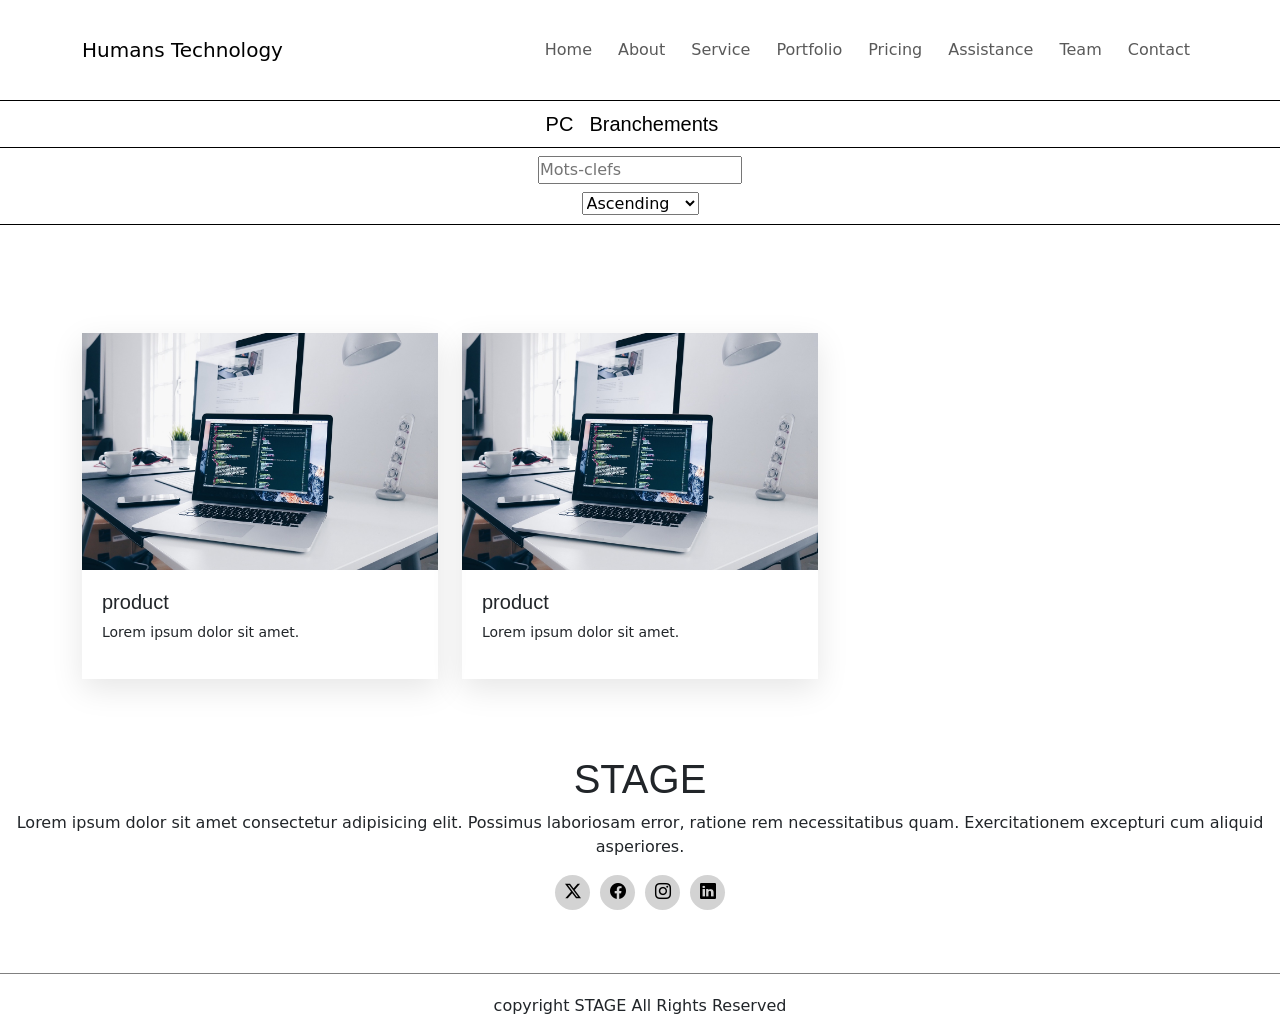
<file: catalogue.html>
<!DOCTYPE html>
<html lang="en">
<head>
    <meta charset="UTF-8">
    <meta name="viewport" content="width=device-width, initial-scale=1.0">
    <link rel="stylesheet" href="css/catalogue-styles.css">
    <link rel="stylesheet" href="css/style.css">
    <title>Humans Technology</title>
    <link href="https://cdn.jsdelivr.net/npm/bootstrap@5.3.3/dist/css/bootstrap.min.css" rel="stylesheet" integrity="sha384-QWTKZyjpPEjISv5WaRU9OFeRpok6YctnYmDr5pNlyT2bRjXh0JMhjY6hW+ALEwIH" crossorigin="anonymous">
    <link rel="stylesheet" href="https://cdn.jsdelivr.net/npm/bootstrap-icons@1.11.3/font/bootstrap-icons.min.css">
</head>

<body>

    <header id="header" class="navbar fixed-top navbar-expand-lg">
        <div class="container">
            <!-- Logo -->
            <a class="navbar-brand" href="#">Humans Technology</a>

            <!-- Bouton pour mobile -->
            <button class="navbar-toggler collapsed" type="button" data-bs-toggle="collapse" data-bs-target="#navbarNav"
                aria-controls="navbarNav" aria-expanded="false" aria-label="Toggle navigation">
                <span class="custom-toggler-icon">☰</span> <!-- Icône personnalisée -->
            </button>


            <!-- Menu -->
            <div class="collapse navbar-collapse menu-container" id="navbarNav">
                <ul class="navbar-nav d-lg-flex flex-lg-row flex-column ms-auto">
                    <li class="nav-item">
                        <a class="nav-link " href="../index.html#home">Home</a>
                    </li>
                    <li class="nav-item">
                        <a class="nav-link " href="../index.html#about">About</a>
                    </li>
                    <li class="nav-item">
                        <a class="nav-link" href="../index.html#service">Service</a>
                    </li>
                    <li class="nav-item">
                        <a class="nav-link" href="../index.html#portfolio">Portfolio</a>
                    </li>
                    <li class="nav-item">
                        <a class="nav-link" href="../index.html#pricing">Pricing</a>
                    </li>
                    <li class="nav-item dropdown">
                        <a class="nav-link " href="../index.html#assistance" role="button" data-bs-toggle="dropdown">
                            Assistance
                        </a>
                        <ul class="dropdown-menu">
                            <li><a class="dropdown-item" href="../index.html#prive">privé</a></li>
                            <li><a class="dropdown-item" href="../index.html#professionnel">professionnel</a></li>
                        </ul>
                    </li>
                    <!-- <li class="nav-item">
                        <a class="nav-link" href="#assistance">Assistance</a>
                    </li> -->
                    <li class="nav-item">
                        <a class="nav-link" href="#team">Team</a>
                    </li>
                    <li class="nav-item">
                        <a class="nav-link" href="#contact">Contact</a>
                    </li>
                </ul>
            </div>
        </div>
    </header>


    <main>
        <section class="p-0">

            <!-- Catégories -->
            <nav class="navbar justify-content-center">
                <li class="nav-item dropdown">
                    <a class="navbar-brand" href="">PC</a>

                    <!-- Second level -->
                    <ul class="dropdown-menu">
                        <li><a class="dropdown-item" href="#">Portables</a></li>
                        <li><a class="dropdown-item" href="#">Tablettes</a></li>
                        <li>
                            <a class="dropdown-item dropdown-toggle" id="tours-menu" href="#">Tours</a>

                            <ul class="dropdown-menu-toggle" id="tours-submenu">
                                <li><a class="dropdown-item" href="#">Boitiers</a></li>
                                <li><a class="dropdown-item" href="#">Cartes mère</a></li>
                                <li><a class="dropdown-item" href="#">Processeurs</a></li>
                            </ul>
                        </li>
                    </ul>
                </li>

                <li class="nav-item">
                    <a class="navbar-brand" href="">Branchements</a>
                </li>
            </nav>

            <!-- Filtres -->
            <section class="text-center p-0">
                <div class="m-2">
                    <input type="text" name="" id="" placeholder="Mots-clefs">
                </div>
    
                <div class="m-2">
                    <select name="" id="">
                        <option value="ascending">Ascending</option>
                        <option value="descending">Descending</option>
                    </select>
                </div>

            </section>
        </section>

        <section>

            <!-- Products -->
            <div class="container pt-5">
                <div class="layout">
                    <div class="row gy-4">
                        <div class="product col-lg-4 col-md-6 col-sm-6">
                            <div class="content">
                                <a href="details/portfolio-details.html"><img src="./assets/images/fill.jpg" alt=""></a>
                                <div class="info">
                                    <h5>product</h5>
                                    <p>Lorem ipsum dolor sit amet.</p>
                                </div>
                            </div>
                        </div>
                        <div class="product col-lg-4 col-md-6 col-sm-6">
                            <div class="content">
                                <a href="details/portfolio-details.html"><img src="./assets/images/fill.jpg" alt=""></a>
                                <div class="info">
                                    <h5>product</h5>
                                    <p>Lorem ipsum dolor sit amet.</p>
                                </div>
                            </div>
                        </div>
                    </div>
                </div>
            </div>
        </section>
    </main>



    <footer id="footer" class="text-center py-3">
        <div>
            <h1>STAGE</h1>
            <p>Lorem ipsum dolor sit amet consectetur adipisicing elit. Possimus laboriosam error, ratione rem
                necessitatibus quam. Exercitationem excepturi cum aliquid asperiores.</p>

            <div class="social">
                <a href=""><i class="bi bi-twitter-x"></i></a>
                <a href=""><i class="bi bi-facebook"></i></a>
                <a href=""><i class="bi bi-instagram"></i></a>
                <a href=""><i class="bi bi-linkedin"></i></a>
            </div>
        </div>

        <div id="copyright" class="mt-5 mb-5">copyright STAGE All Rights Reserved</div>
    </footer>

    <script src="./js/script.js"></script>
    <script src="https://cdn.jsdelivr.net/npm/bootstrap@5.3.3/dist/js/bootstrap.bundle.min.js"
        integrity="sha384-YvpcrYf0tY3lHB60NNkmXc5s9fDVZLESaAA55NDzOxhy9GkcIdslK1eN7N6jIeHz"
        crossorigin="anonymous"></script>
    
</body>
</html>
</file>
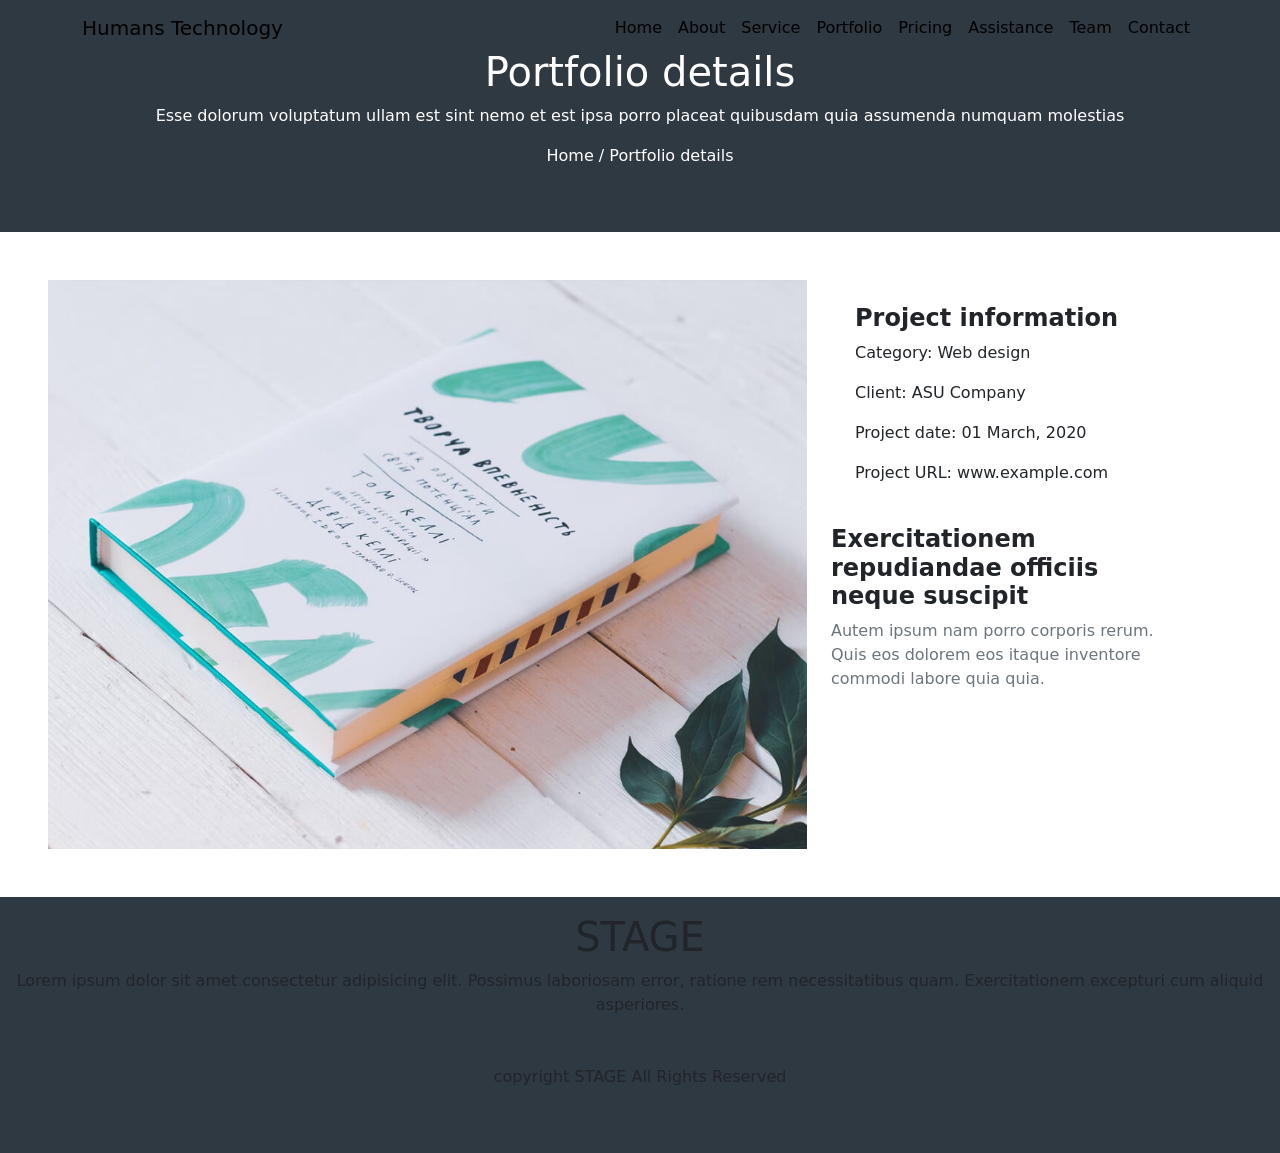
<file: html/details/article-details.html>
<!DOCTYPE html>
<html lang="en">
<head>
    <meta charset="UTF-8">
    <meta name="viewport" content="width=device-width, initial-scale=1.0">
    <link rel="stylesheet" href="../../css/details-styles.css">
    <title>Humans Technology</title>
    <link href="https://cdn.jsdelivr.net/npm/bootstrap@5.3.3/dist/css/bootstrap.min.css" rel="stylesheet" integrity="sha384-QWTKZyjpPEjISv5WaRU9OFeRpok6YctnYmDr5pNlyT2bRjXh0JMhjY6hW+ALEwIH" crossorigin="anonymous">
</head>    

<body>

    <header id="header" class="navbar fixed-top navbar-expand-lg">
        <div class="container">
            <!-- Logo -->
            <a class="navbar-brand" href="#">Humans Technology</a>

            <!-- Bouton pour mobile -->
            <button class="navbar-toggler collapsed" type="button" data-bs-toggle="collapse" data-bs-target="#navbarNav"
                aria-controls="navbarNav" aria-expanded="false" aria-label="Toggle navigation">
                <span class="custom-toggler-icon">☰</span> <!-- Icône personnalisée -->
            </button>


            <!-- Menu -->
            <div class="collapse navbar-collapse  menu-container" id="navbarNav">
                <ul class="navbar-nav d-lg-flex flex-lg-row flex-column ms-auto">
                    <li class="nav-item">
                        <a class="nav-link " href="../../index.html#home">Home</a>
                    </li>
                    <li class="nav-item">
                        <a class="nav-link " href="../../index.html#about">About</a>
                    </li>
                    <li class="nav-item">
                        <a class="nav-link" href="../../index.html#service">Service</a>
                    </li>
                    <li class="nav-item">
                        <a class="nav-link" href="../../index.html#portfolio">Portfolio</a>
                    </li>
                    <li class="nav-item">
                        <a class="nav-link" href="../../index.html#pricing">Pricing</a>
                    </li>
                    <li class="nav-item dropdown">
                        <a class="nav-link " href="../../index.html#assistance" role="button" data-bs-toggle="dropdown">
                            Assistance
                        </a>
                        <ul class="dropdown-menu">
                            <li><a class="dropdown-item" href="../../index.html#prive">privé</a></li>
                            <li><a class="dropdown-item" href="../../index.html#professionnel">professionnel</a></li>
                        </ul>
                    </li>
                    <!-- <li class="nav-item">
                        <a class="nav-link" href="#assistance">Assistance</a>
                    </li> -->
                    <li class="nav-item">
                        <a class="nav-link" href="#team">Team</a>
                    </li>
                    <li class="nav-item">
                        <a class="nav-link" href="#contact">Contact</a>
                    </li>
                </ul>
            </div>
        </div>
    </header>

    <main>
        <!-- Portfolio details first feed -->
        <section class="p-5 details-section-feed">
            <h2 class="text-center text-white fs-1">Portfolio details</h2>

            <p class="text-center text-white">
                Esse dolorum voluptatum ullam est sint nemo et est ipsa porro placeat quibusdam quia assumenda numquam molestias
            </p>
            <p class="text-center text-white">Home / Portfolio details</p>
        </section>

        <!-- Portfolio details section -->
        <section class="container row flex-nowrap p-5">
            <h2 hidden>Portfolio details</h2>
            
            <img class="col-9" src="../../assets/details-images/product.jpg" alt="Picture"> 

            <section class="col-4 portfolio-description">
                <article class="p-4">
                    <h3 class="fs-4 fw-bold">Project information</h3>

                    <div>
                        <p>Category: Web design</p>
                        <p>Client: ASU Company</p>
                        <p>Project date: 01 March, 2020</p>
                        <p>Project URL: www.example.com</p>
                    </div>
                </article>

                <article>
                    <h3 class="fs-4 fw-bold">Exercitationem repudiandae officiis neque suscipit</h3>
                    <p class="text-secondary">
                        Autem ipsum nam porro corporis rerum. 
                        Quis eos dolorem eos itaque inventore commodi labore quia quia.
                    </p>
                </article>
        </section>
    </main>

    <footer id="footer" class="text-center py-3">
        <div>
            <h1>STAGE</h1>
            <p>Lorem ipsum dolor sit amet consectetur adipisicing elit. Possimus laboriosam error, ratione rem
                necessitatibus quam. Exercitationem excepturi cum aliquid asperiores.</p>

            <div class="social">
                <a href=""><i class="bi bi-twitter-x"></i></a>
                <a href=""><i class="bi bi-facebook"></i></a>
                <a href=""><i class="bi bi-instagram"></i></a>
                <a href=""><i class="bi bi-linkedin"></i></a>
            </div>
        </div>

        <div id="copyright" class="mt-5 mb-5">copyright STAGE All Rights Reserved</div>
    </footer>
    
    <script src="../../js/script.js"></script>
    <script src="https://cdn.jsdelivr.net/npm/bootstrap@5.3.3/dist/js/bootstrap.bundle.min.js"
        integrity="sha384-YvpcrYf0tY3lHB60NNkmXc5s9fDVZLESaAA55NDzOxhy9GkcIdslK1eN7N6jIeHz"
        crossorigin="anonymous"></script>


</body>
</html
</file>
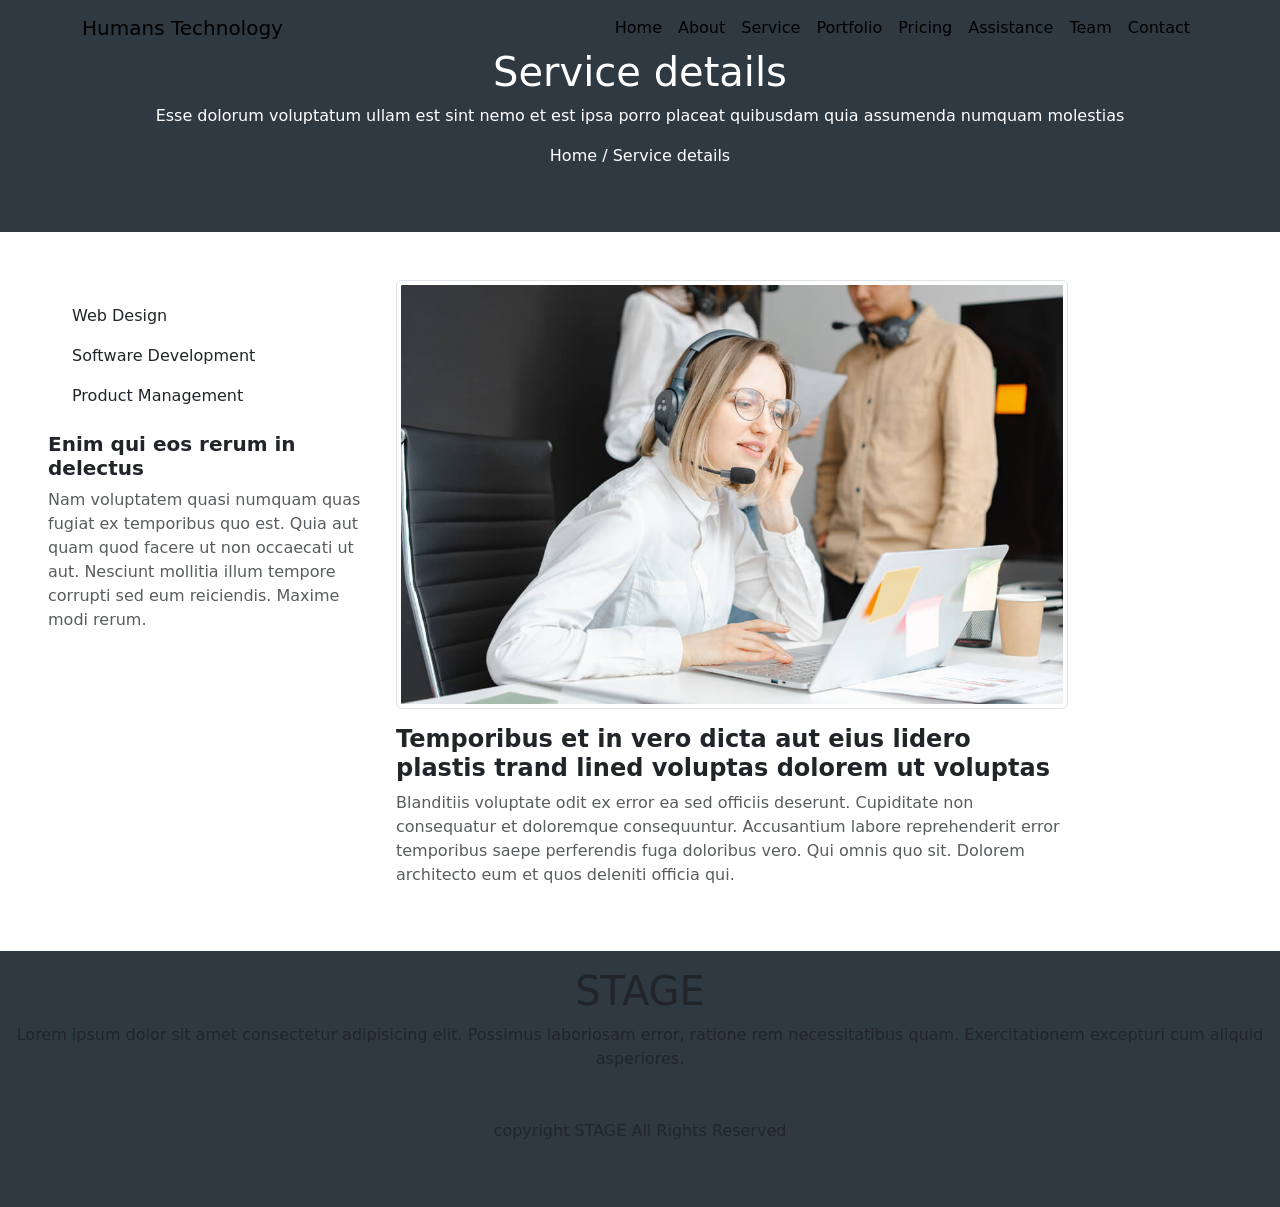
<file: html/details/service-details.html>
<!DOCTYPE html>
<html lang="en">
  
<head>
    <meta charset="UTF-8">
    <meta name="viewport" content="width=device-width, initial-scale=1.0">
    <link rel="stylesheet" href="../../css/details-styles.css">
    <title>Humans Technology</title>
    <link href="https://cdn.jsdelivr.net/npm/bootstrap@5.3.3/dist/css/bootstrap.min.css" rel="stylesheet" integrity="sha384-QWTKZyjpPEjISv5WaRU9OFeRpok6YctnYmDr5pNlyT2bRjXh0JMhjY6hW+ALEwIH" crossorigin="anonymous">
</head>
<body>

    <header id="header" class="navbar fixed-top navbar-expand-lg">
        <div class="container">
            <!-- Logo -->
            <a class="navbar-brand" href="#">Humans Technology</a>

            <!-- Bouton pour mobile -->
            <button class="navbar-toggler collapsed" type="button" data-bs-toggle="collapse" data-bs-target="#navbarNav"
                aria-controls="navbarNav" aria-expanded="false" aria-label="Toggle navigation">
                <span class="custom-toggler-icon">☰</span> <!-- Icône personnalisée -->
            </button>


            <!-- Menu -->
            <div class="collapse navbar-collapse menu-container" id="navbarNav">
                <ul class="navbar-nav d-lg-flex flex-lg-row flex-column ms-auto">
                    <li class="nav-item">
                        <a class="nav-link " href="../../index.html#home">Home</a>
                    </li>
                    <li class="nav-item">
                        <a class="nav-link " href="../../index.html#about">About</a>
                    </li>
                    <li class="nav-item">
                        <a class="nav-link" href="../../index.html#service">Service</a>
                    </li>
                    <li class="nav-item">
                        <a class="nav-link" href="../../index.html#portfolio">Portfolio</a>
                    </li>
                    <li class="nav-item">
                        <a class="nav-link" href="../../index.html#pricing">Pricing</a>
                    </li>
                    <li class="nav-item dropdown">
                        <a class="nav-link " href="../../index.html#assistance" role="button" data-bs-toggle="dropdown">
                            Assistance
                        </a>
                        <ul class="dropdown-menu">
                            <li><a class="dropdown-item" href="../../index.html#prive">privé</a></li>
                            <li><a class="dropdown-item" href="../../index.html#professionnel">professionnel</a></li>
                        </ul>
                    </li>
                    <!-- <li class="nav-item">
                        <a class="nav-link" href="#assistance">Assistance</a>
                    </li> -->
                    <li class="nav-item">
                        <a class="nav-link" href="#team">Team</a>
                    </li>
                    <li class="nav-item">
                        <a class="nav-link" href="#contact">Contact</a>
                    </li>
                </ul>
            </div>
        </div>
    </header>

    <!-- 
    <header class="
                d-flex 
                justify-content-between align-items-center
                fixed-top
                px-5">
        <h1 class="fs-3 text-white">REGNA</h1>

        <nav class="navbar">
            <a class="navbar-brand text-white" href="">Home</a>
            <a class="navbar-brand text-white" href="">About</a>
            <a class="navbar-brand text-white" href="">Services</a>
            <a class="navbar-brand text-white" href="">Contact</a>
        </nav>
    </header>
    -->
    
    <main>
        
        <!-- Service details first feed -->
        <section class="p-5 text-center text-white details-section-feed">
            <h2 class="fs-1">Service details</h2>
            <p>
                Esse dolorum voluptatum ullam est sint nemo et est ipsa porro placeat quibusdam quia assumenda numquam molestias
            </p>
            <p>Home / Service details</p>
        </section>

        <!-- Service details section -->
        <section class="container row p-5">
            <h2 hidden>Service details</h2>

            <section class="col-4 service-description">
                <h3 hidden>Service</h3>

                <article class="m-4">
                    <p>Web Design</p>
                    <p>Software Development</p>
                    <p>Product Management</p>
                </article>

                <article>
                    <h4 class="fs-5 fw-bold">Enim qui eos rerum in delectus</h4>
                    <p class="text-body-secondary">
                        Nam voluptatem quasi numquam quas fugiat ex temporibus quo est. 
                        Quia aut quam quod facere ut non occaecati ut aut. 
                        Nesciunt mollitia illum tempore corrupti sed eum reiciendis. Maxime modi rerum.
                    </p>
                </article>
            </section>

            <section class="col-8">
                <h3 hidden>Service description</h3>
        
                <img class="img-thumbnail" src="../../assets/details-images/service.jpg" alt="Service picture">

                <article class="my-3">
                    <h4 class="fs-4 fw-bold">Temporibus et in vero dicta aut eius lidero plastis trand lined voluptas dolorem ut voluptas</h4>
                    <p class="text-body-secondary">
                        Blanditiis voluptate odit ex error ea sed officiis deserunt.
                        Cupiditate non consequatur et doloremque consequuntur. 
                        Accusantium labore reprehenderit error temporibus saepe perferendis fuga doloribus vero.
                        Qui omnis quo sit. Dolorem architecto eum et quos deleniti officia qui.
                    </p>
                </article>
            </section>
        </section>

    </main>

    <!--
    <footer class="py-3 text-center text-white">
        <h4 class="fs-1">Regna</h4>
        <p class="fst-italic">Et aut eum quis fuga eos sunt ipsa nihil. Labore corporis magni eligendi fuga maxime saepe commodi placeat.</p>

        <div>
            <p>Logos</p>
        </div>
        
        <div>
            <span>Copyright<span>
            <span class="fw-bold">Regna</span>
            <span>All Rights Reserved</span>
        </div>

        <p>Designed by</p>
    </footer>
    -->

    <footer id="footer" class="text-center py-3">
        <div>
            <h1>STAGE</h1>
            <p>Lorem ipsum dolor sit amet consectetur adipisicing elit. Possimus laboriosam error, ratione rem
                necessitatibus quam. Exercitationem excepturi cum aliquid asperiores.</p>

            <div class="social">
                <a href=""><i class="bi bi-twitter-x"></i></a>
                <a href=""><i class="bi bi-facebook"></i></a>
                <a href=""><i class="bi bi-instagram"></i></a>
                <a href=""><i class="bi bi-linkedin"></i></a>
            </div>
        </div>

        <div id="copyright" class="mt-5 mb-5">copyright STAGE All Rights Reserved</div>
    </footer>

    <script src="../../js/script.js"></script>
    <script src="https://cdn.jsdelivr.net/npm/bootstrap@5.3.3/dist/js/bootstrap.bundle.min.js"
        integrity="sha384-YvpcrYf0tY3lHB60NNkmXc5s9fDVZLESaAA55NDzOxhy9GkcIdslK1eN7N6jIeHz"
        crossorigin="anonymous"></script>

</body>
</html
</file>
<file: css/catalogue-styles.css>
* {
    /* No spacing reset */
    margin: 0;
    padding: 0;
}

li {
    list-style: none;
}
</file>
<file: css/style.css>
* {
    box-sizing: border-box;
}

h1,
h2,
h3,
h4,
h5,
h6 {
    font-family: "Roboto", sans-serif;
    font-weight: 700;
    
}


nav {
    font-family: "Poppins", sans-serif;
}

html,
body {
    width: 100%;
    max-width: 100vw;
}
body {
    background-color: #f0f0f0;
    margin: 0;
    padding-top: 100px;
    font-family: "Roboto", system-ui, -apple-system, "Segoe UI", Roboto, "Helvetica Neue", Arial, "Noto Sans", "Liberation Sans", sans-serif, "Apple Color Emoji", "Segoe UI Emoji", "Segoe UI Symbol", "Noto Color Emoji";
    font-size: 16px;
    font-weight: 400;
}

#header {
    height: 100px;
    width: 100%;
    max-width: 100vw;
    position: fixed;
    top: 0;
    left: 0;
    right: 0;
    background-color: rgba(0, 0, 0, 0);
    z-index: 100;
    transition: background-color 0.3s ease, opacity 0.3s ease;
}

#home {
    height: 100vh;
    background: url('../assets/images/hong-kong-gonkong-megapolis.jpg') no-repeat center center;
    background-size: cover;
    position: relative;
    z-index: 1;
    margin-top: -100px;
}

#home img {
    width: 100%;
    height: 100%;
    object-fit: cover;
    position: fixed;
    top: 0;
    left: 0;
    z-index: -1;
}

#home .w-100 {
    position: relative;
    z-index: 2;
}

section {
    border-top: 1px solid black;
    background-color: #ffffff;
    padding: 60px 0 60px 0;
}

/* *!NAVBAR */
.navbar-nav {
    display: flex !important;
    flex-direction: row;
    gap: 10px;
}
.custom-toggler-icon {
    font-size: 1.5rem;
    display: inline-block;
    transition: transform 0.3s ease-in-out;
}

.navbar-toggler .navbar-toggler-icon {
    display: none; 
}

.nav-link {
    position: relative;
    text-decoration: none;
    color: black;
    font-size: 18px;
}

.nav-link::after {
    content: "";
    position: absolute;
    left: 0;
    bottom: 0;
    width: 100%;
    height: 3px;
    background-color: lightblue;
    transform: scaleX(0);
    transform-origin: left;
    transition: transform 0.3s ease-in-out;
}

.nav-link:hover::after {
    transform: scaleX(1);
}

.nav-link.active::after {
    transform: scaleX(1);
}

.dropdown-item {
    color: black; 
    transition: background-color 0.3s, color 0.3s;
}

.dropdown-item:hover {
    background-color: rgba(200, 200, 200, 0.5); 
}

@media (min-width: 992px) {
    .nav-item.dropdown:hover .dropdown-menu {
        display: block; 
        margin-top: 0; 
    }
}

@media (max-width: 991px) {
    .menu-container {
        background-color: #f8f9fa; 
        border-radius: 20px;
        padding: 20px;
        width: 90%;
        max-width: 400px;
        margin: auto;
        position: relative; 
        box-shadow: 0px 4px 10px rgba(0, 0, 0, 0.1);
        overflow: hidden;
        max-height: 90vh; 
    }

    body {
        overflow-x: hidden;
    }

    .btn-close {
        position: absolute;
        top: 10px;
        right: 10px;
        font-size: 1.5rem;
        cursor: pointer;
    }

    .navbar-collapse {
        position: absolute;
        top: 100%;
        left: 50%;
        transform: translateX(-50%);
        width: 100%;
        display: flex;
        justify-content: center;
    }

    .navbar-nav {
        text-align: center;
        width: 100%;
    }

    .navbar-nav .nav-item {
        padding: 10px 0;
    }
}

/* *!About */
.container {
    height: auto;
}

@media (max-width: 767px) {
    #about .offset-1 {
        margin-left: 0 !important;
    }
    #about .col-md-5 {
        text-align: center;
    }
    #about .col-md-5 img {
        margin: 0 auto;
    }
}

/* *! filler infos*/
.filler span {
    font-size: 48px;
    display: block;
    color: #2dc997;
    font-weight: 700;
}


@media (max-width: 576px) {
    .filler span {
        font-size: 32px;
    }
    .filler p {
        font-size: 14px;
    }
    .filler container{
        height:100vh;
    }
}

/* *!Services */
.service-item {
    position: relative;
    padding: 50px 30px;
    margin-top: 36px;
    border: 1px solid color-mix(in srgb, #666666, transparent 85%);
    text-align: center;
}
.service-item .icon {
    position: absolute;
    top: -30px;
    left: calc(50% - 30px);
    background-color: #2dc997;
    color: white;
    border-radius: 50px;
    width: 72px;
    height: 72px;
    display: flex;
    justify-content: center;
    align-items: center;
    font-size: 28px;
    border: 6px solid white;
    transition: ease-in-out 0.3s;
}

.service-item a {
    text-decoration: none;
    color: black;
}
.service-item h3 {
    margin-top: 10px;
    font-size: 22px;
    transition: ease-in-out 0.3s;
}
.service-item p {
    line-height: 24px;
    font-size: 14px;
    margin-bottom: 0;
}

.service-item:hover h3 {
    color: #2dc997; 
}

.service-item:hover .icon {
    background: #f8f9fa;
    border: 2px solid #2dc997;
}

.service-item:hover .icon i {
    color: #2dc997; 
}

/* *!Portfolio */
.layout ul {
    list-style: none;
    display: flex;
    flex-wrap: wrap;
    justify-content: center;
}
.product {

    max-width: 100%;
}

.content {
    box-shadow: 0px 10px 30px rgba(0, 0, 0, 0.1);
    display: inline-block;
    position: relative;
}
.content a {
    position: relative;
    display: block;
    overflow: hidden;
}
.content img {
    width: 100%;
    display: block;
    transition: transform 0.3s ease-in-out;
    position: relative; 
    object-fit: cover;
}

.content img:hover {
    transform: scale(1.2);
}

.info {
    padding: 20px;
}
.info h4 {
    font-size: 18px;
    font-weight: 600;
}
.info p {
    font-size: 14px;
}

@media (min-width: 1200px) {
    .product {
        flex: 0 0 33.3333% !important;
        max-width: 33.3333% !important;
    }
}

/* !PRICING */
.product-img {
    width: 100px;
    height: 100px;
    object-fit: cover;
}
.thumbnail-img {
    width: 50px;
    height: 50px;
    object-fit: cover;
    cursor: pointer;
    margin: 2px;
    border: 1px solid #ddd;
    border-radius: 5px;
}
.thumbnail-img:hover {
    border-color: #2dc997;
}
.price {
    font-weight: bold;
    color: #d9534f;
}

/* *!Team */
.team-card {
    height: 200px;
    max-width: 48%;
    background-color: white;
    box-shadow: 0px 2px 15px rgba(0, 0, 0, 0.1);
    margin: 10px;
    padding-top: 20px;
    border-radius: 5px;
}

.image {
    width: 150px;
    height: 150px;
    border-radius: 50%;
    overflow: hidden;
    position: relative;
}

.image img {
    width: 150px !important; 
    height: 150px !important; 
    object-fit: cover;
}

.infos {
    padding-left: 30px;
}
.infos span {
    font-size: 15px;
    font-weight: 500;
    position: relative;
    padding-bottom: 10px;
}
.infos span::after {
    content: "";
    position: absolute;
    display: block;
    width: 50px;
    height: 1px;
    background: color-mix(in srgb, #666666, transparent 85%);
    bottom: 0;
    left: 0;
}
.infos p {
    padding-top: 15px;
    font-size: 14px;
}
.infos h4 {
    font-weight: 700;
    font-size: 20px;
}
.social {
    display: flex;
    gap: 10px;   
    height: 50px;
}
.social a {
    display: flex;
    justify-content: center; 
    align-items: center;
    text-decoration: none;
    color: black;
    width: 35px;
    height: 35px;
    background-color: lightgrey;
    border-radius: 50%;
}
.social a:hover {
    background-color: #2dc997;
    color: white;
}

@media (max-width: 991px) {
    .container {
        max-width: 100%;
        padding-left: 15px; 
        padding-right: 15px;
        overflow-x: hidden; 
    }

    .row {
        margin-left: 0 !important;
        margin-right: 0 !important;
    }

    .team-card {

        width: 100%; 
        max-width: 100%; 
        overflow: hidden; 
    }
}

/* *!Contact */

#copyright::before {
    display: block;
    content: "";
    border-top: 1px solid grey;
    margin: 20px auto;
}

#contact {
    min-height: 600px;
}

iframe {
    width: 100%;
    max-width: 600px;
    height: 450px;
}

.info-item i {
    color: white;
    background: #2dc997;
    font-size: 20px;
    width: 44px;
    height: 44px;
    display: flex;
    justify-content: center;
    align-items: center;
    border-radius: 4px;
    margin-right: 15px;
}

#about,
#portfolio,
#service,
#pricing,
#team,
#contact,
#assistance,
#prive,
#professionnel {
    scroll-margin-top: 100px;
}

/* *!parallax */
.filler {
    height: 300px;
    background-color: lightgray;
}

.parallax {
    /* height: 400px; */
    padding: 120px 0;
    position: relative;
    clip-path: inset(0);
}

.parallax img {
    position: fixed;
    top: 0;
    left: 0;
    display: block;
    width: 100%;
    height: 100%;
    object-fit: cover;
    z-index: 1;
}



@media (max-width:1000px){
   .informations-filler{
    height:100%;
   }
}


/* !FOOTER */
footer {
    position: relative;
    z-index: 10;
    padding-top: 50px;
}

#footer {
    height: 200px;
}

#footer .social {
    display: flex;
    justify-content: center; 
    gap: 10px; 
    margin-top: 10px; 
}
</file>
<file: css/details-styles.css>
* {
    /* No spacing reset */
    margin: 0;
    padding: 0;
}

section.details-section-feed, header, footer {
    background-color: #2f3942;
}

.grey-color-p {
    color: #a68973;
}




/* Responsive mobile details */

@media (max-width: 550px) {
    /* Service */
    section.container {
        display: flex;
        flex-direction: column;
        align-items: center;
    }

    section.service-description, section.portfolio-description {
        display: flex;
        width: 100%;
    }

    
    /* Portfolio */
    section.portfolio-description article {
        padding: 1em;
    }

}
</file>
